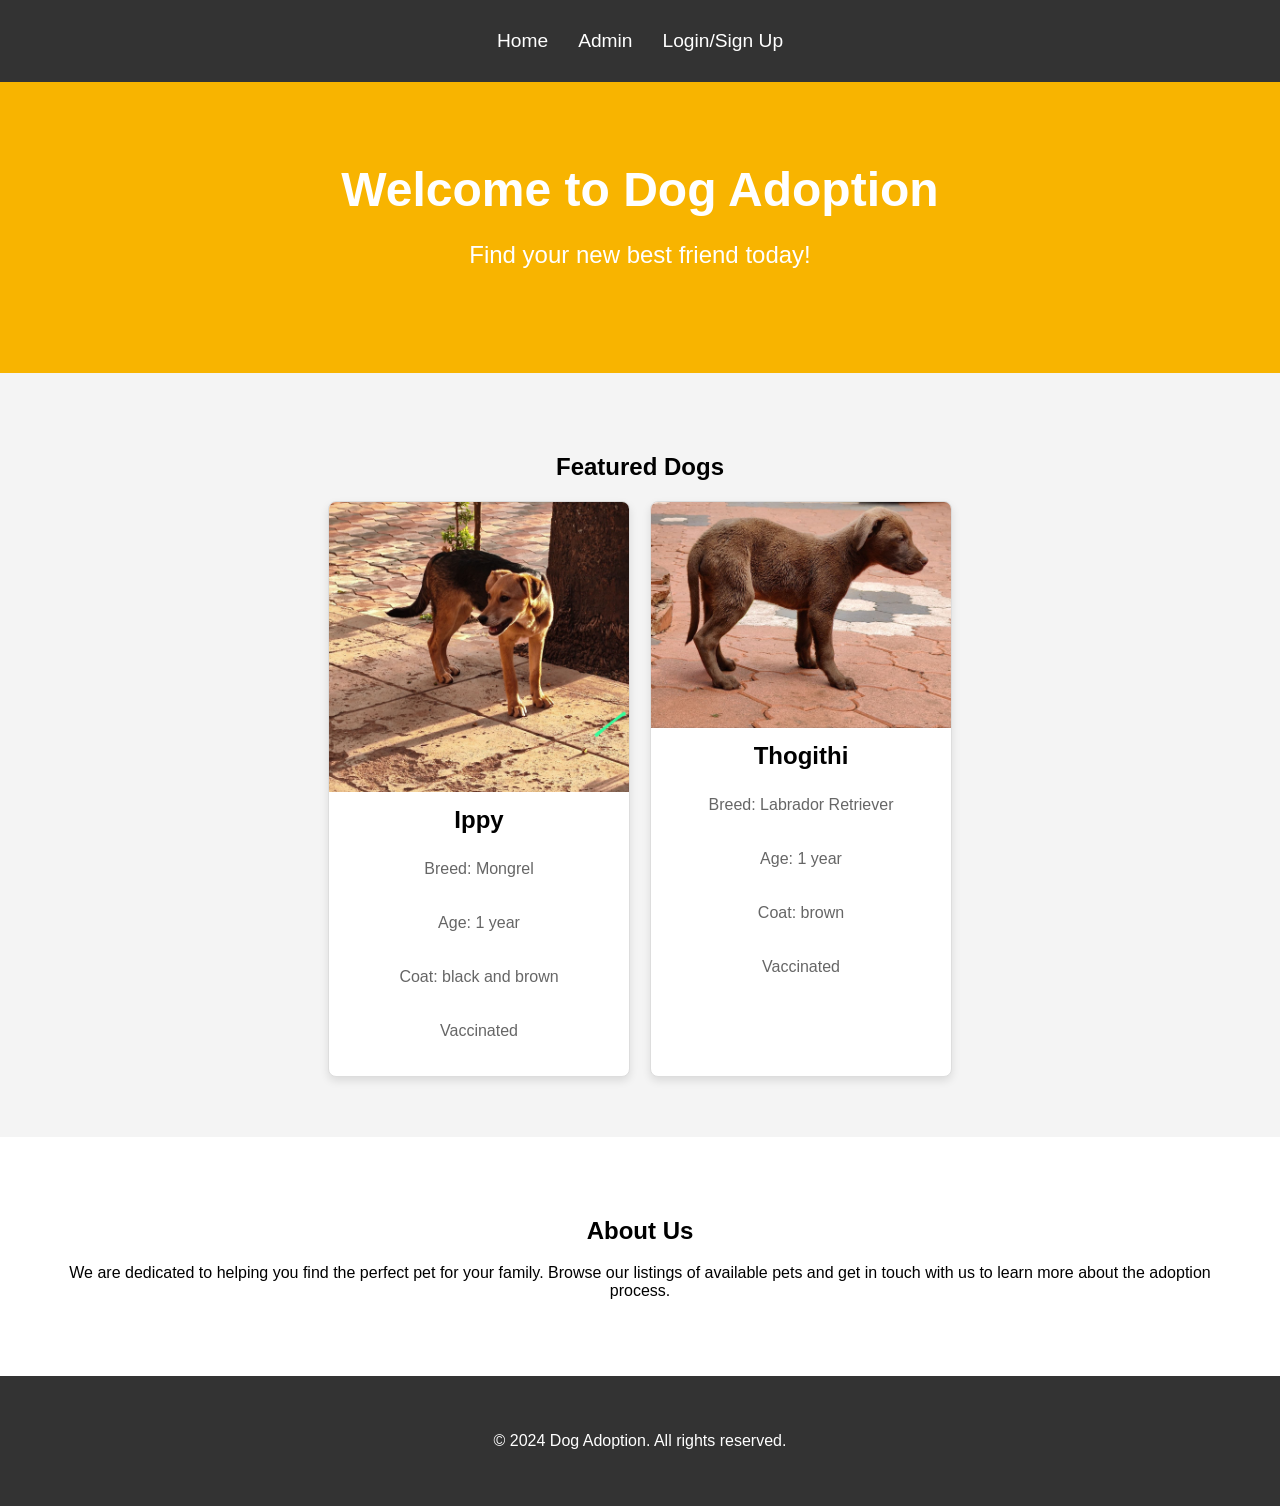
<file: index.html>
<!DOCTYPE html>
<html lang="en">
  <head>
    <meta charset="UTF-8" />
    <meta name="viewport" content="width=device-width, initial-scale=1.0" />
    <title>Dog Adoption</title>
    <link rel="stylesheet" href="styles.css" />
  </head>

  <body>
    <nav>
      <div class="container">
        <ul>
          <li><a href="index.html">Home</a></li>
          <li><a href="admin.php">Admin</a></li>

          <li><a href="loginn.php">Login/Sign Up</a></li>
        </ul>
      </div>
    </nav>

    <header id="home">
      <div class="container">
        <h1>Welcome to Dog Adoption</h1>
        <p>Find your new best friend today!</p>
      </div>
    </header>

    <section id="featured-pets">
      <div class="container">
        <h2>Featured Dogs</h2>
        <div class="pet-grid">
          <div class="pet-card">
            <img src="ippy.jpeg" alt="Ippy" />
            <h3>Ippy</h3>
            <p>Breed: Mongrel</p>
            <p>Age: 1 year</p>
            <p>Coat: black and brown</p>
            <p>Vaccinated</p>
          </div>
          <div class="pet-card">
            <img src="thogithi.jpeg" alt="Thogithi" />
            <h3>Thogithi</h3>
            <p>Breed: Labrador Retriever</p>
            <p>Age: 1 year</p>
            <p>Coat: brown</p>
            <p>Vaccinated</p>
          </div>
        </div>
      </div>
    </section>

    <section id="about">
      <div class="container">
        <h2>About Us</h2>
        <p>
          We are dedicated to helping you find the perfect pet for your family.
          Browse our listings of available pets and get in touch with us to
          learn more about the adoption process.
        </p>
      </div>
    </section>

    <footer>
      <div class="container">
        <p>&copy; 2024 Dog Adoption. All rights reserved.</p>
      </div>
    </footer>

    <script src="scripts.js"></script>
  </body>
</html>
</file>
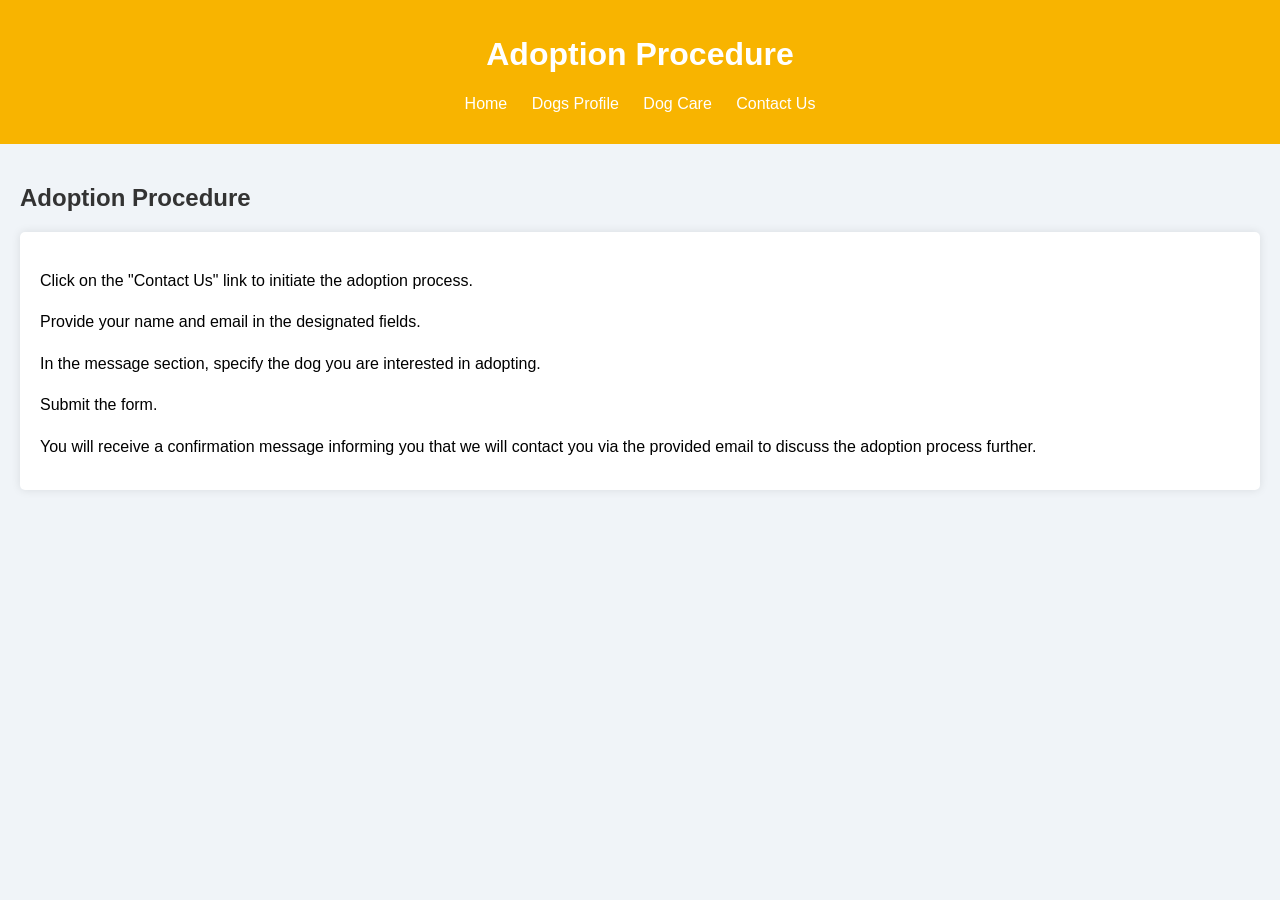
<file: adoption-process.html>
<!DOCTYPE html>
<html lang="en">

<head>
    <meta charset="UTF-8">
    <meta name="viewport" content="width=device-width, initial-scale=1.0">
    <title>Adoption Procedure</title>
    <link rel="stylesheet" href="dog-care.css">
</head>

<body>
    <header>
        <h1>Adoption Procedure</h1>
        <nav>
            <ul>
                <li><a href="nav.php">Home</a></li>
                <li><a href="dogs-profile.html">Dogs Profile</a></li>
                <li><a href="dog-care.html">Dog Care</a></li>
                <li><a href="contact-us.php">Contact Us</a></li>
            </ul>
        </nav>
    </header>
    <main>
        <h2>Adoption Procedure</h2>
        <section class="care-tips">
            <p>Click on the "Contact Us" link to initiate the adoption process.
            <p>Provide your name and email in the designated fields.</p>
            <p>In the message section, specify the dog you are interested in adopting.</p>
            <p>Submit the form.</p>
            <p>You will receive a confirmation message informing you that we will contact you via the provided email
                to
                discuss the adoption process further.</p>

    </main>
</body>

</html>
</file>
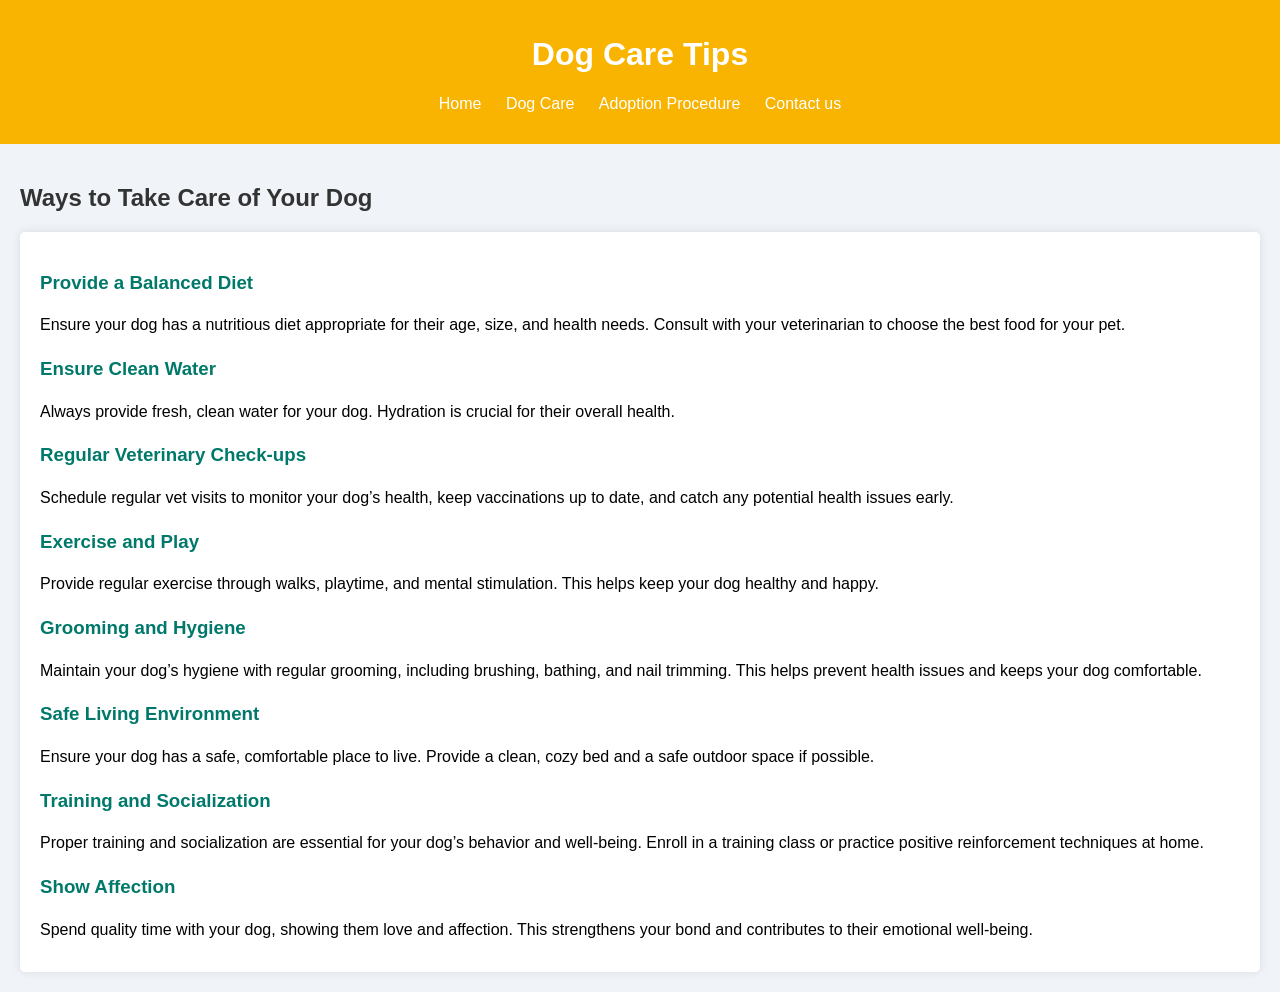
<file: dog-care.html>
<!DOCTYPE html>
<html lang="en">
  <head>
    <meta charset="UTF-8" />
    <meta name="viewport" content="width=device-width, initial-scale=1.0" />
    <title>Dog Care</title>
    <link rel="stylesheet" href="dog-care.css" />
  </head>

  <body>
    <header>
      <h1>Dog Care Tips</h1>
      <nav>
        <ul>
          <li><a href="nav.php">Home</a></li>
          <li><a href="dog-care.html">Dog Care</a></li>
          <li><a href="adoption-process.html">Adoption Procedure</a></li>
          <li><a href="contact-us.php">Contact us</a></li>
        </ul>
      </nav>
    </header>
    <main>
      <h2>Ways to Take Care of Your Dog</h2>
      <section class="care-tips">
        <h3>Provide a Balanced Diet</h3>
        <p>
          Ensure your dog has a nutritious diet appropriate for their age, size,
          and health needs. Consult with your veterinarian to choose the best
          food for your pet.
        </p>

        <h3>Ensure Clean Water</h3>
        <p>
          Always provide fresh, clean water for your dog. Hydration is crucial
          for their overall health.
        </p>

        <h3>Regular Veterinary Check-ups</h3>
        <p>
          Schedule regular vet visits to monitor your dog’s health, keep
          vaccinations up to date, and catch any potential health issues early.
        </p>

        <h3>Exercise and Play</h3>
        <p>
          Provide regular exercise through walks, playtime, and mental
          stimulation. This helps keep your dog healthy and happy.
        </p>

        <h3>Grooming and Hygiene</h3>
        <p>
          Maintain your dog’s hygiene with regular grooming, including brushing,
          bathing, and nail trimming. This helps prevent health issues and keeps
          your dog comfortable.
        </p>

        <h3>Safe Living Environment</h3>
        <p>
          Ensure your dog has a safe, comfortable place to live. Provide a
          clean, cozy bed and a safe outdoor space if possible.
        </p>

        <h3>Training and Socialization</h3>
        <p>
          Proper training and socialization are essential for your dog’s
          behavior and well-being. Enroll in a training class or practice
          positive reinforcement techniques at home.
        </p>

        <h3>Show Affection</h3>
        <p>
          Spend quality time with your dog, showing them love and affection.
          This strengthens your bond and contributes to their emotional
          well-being.
        </p>
      </section>
    </main>
  </body>
</html>
</file>
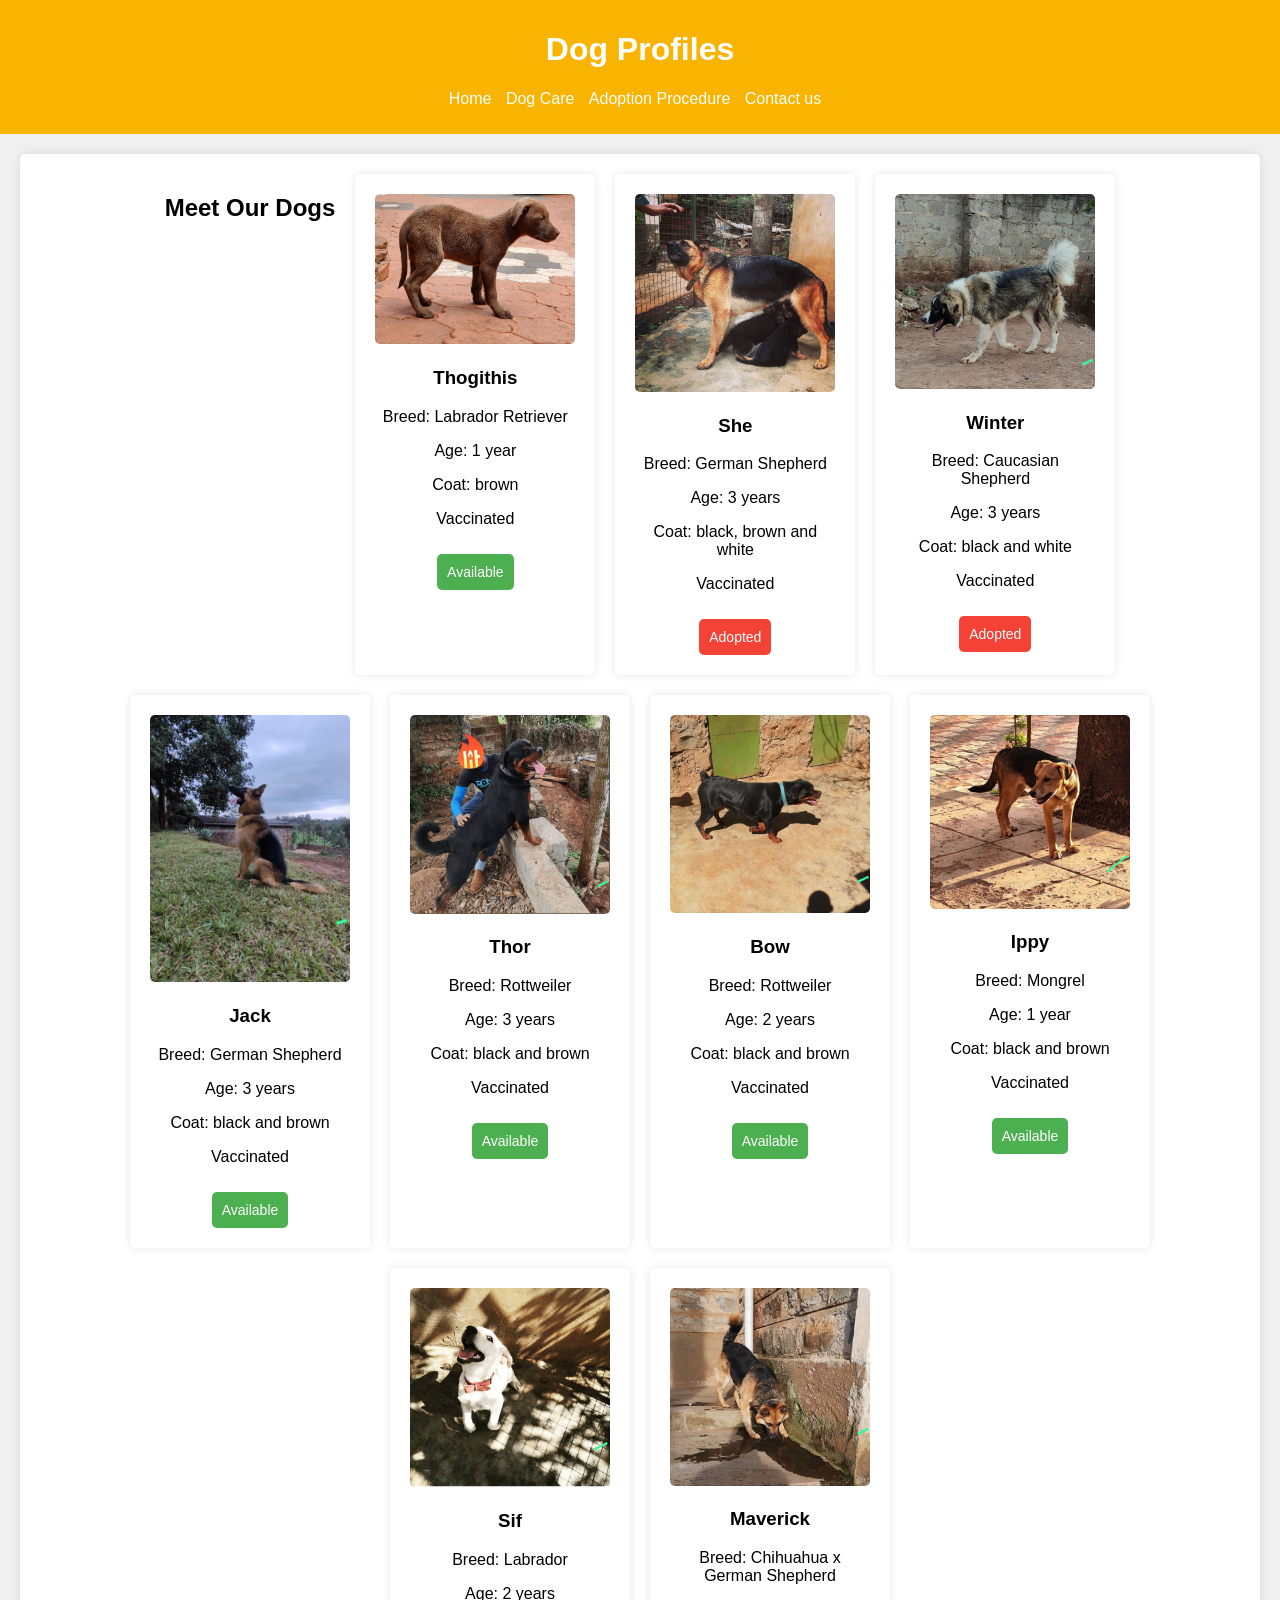
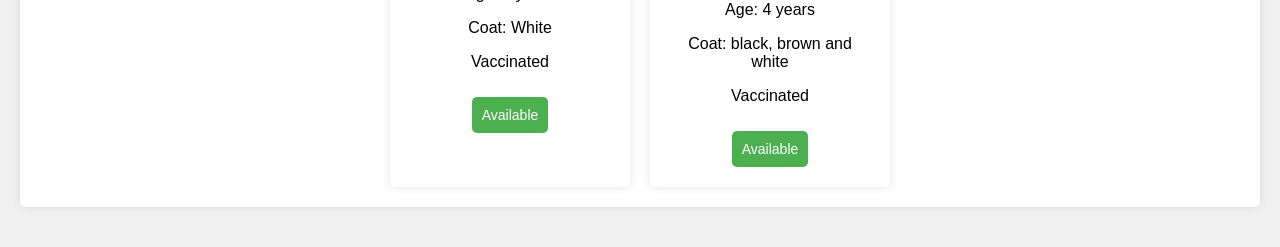
<file: dogs-profile.html>
<!DOCTYPE html>
<html lang="en">
  <head>
    <meta charset="UTF-8" />
    <meta name="viewport" content="width=device-width, initial-scale=1.0" />
    <title>Dog Profiles</title>
    <link rel="stylesheet" href="profile.css" />
  </head>

  <body>
    <header>
      <h1>Dog Profiles</h1>
      <nav>
        <ul>
          <li><a href="nav.php">Home</a></li>
          <li><a href="dog-care.html">Dog Care</a></li>
          <li><a href="adoption-process.html">Adoption Procedure</a></li>
          <li><a href="contact-us.php">Contact us</a></li>
        </ul>
      </nav>
    </header>

    <main>
      <section id="dogs">
        <h2>Meet Our Dogs</h2>
        <div class="dog-profile">
          <img src="thogithi.jpeg" alt="Dog 1" />
          <h3>Thogithis</h3>
          <p>Breed: Labrador Retriever</p>
          <p>Age: 1 year</p>
          <p>Coat: brown</p>
          <p>Vaccinated</p>
          <button class="available">Available</button>
        </div>
        <div class="dog-profile">
          <img src="she.jpeg" alt="Dog 2" />
          <h3>She</h3>
          <p>Breed: German Shepherd</p>
          <p>Age: 3 years</p>
          <p>Coat: black, brown and white</p>
          <p>Vaccinated</p>
          <button class="adopted">Adopted</button>
        </div>
        <div class="dog-profile">
          <img src="winter.jpeg" alt="Dog 3" />
          <h3>Winter</h3>
          <p>Breed: Caucasian Shepherd</p>
          <p>Age: 3 years</p>
          <p>Coat: black and white</p>
          <p>Vaccinated</p>
          <button class="adopted">Adopted</button>
        </div>
        <div class="dog-profile">
          <img src="jack.jpeg" alt="Dog 3" />
          <h3>Jack</h3>
          <p>Breed: German Shepherd</p>
          <p>Age: 3 years</p>
          <p>Coat: black and brown</p>
          <p>Vaccinated</p>
          <button class="available">Available</button>
        </div>
        <div class="dog-profile">
          <img src="thor.jpeg" alt="Dog 3" />
          <h3>Thor</h3>
          <p>Breed: Rottweiler</p>
          <p>Age: 3 years</p>
          <p>Coat: black and brown</p>
          <p>Vaccinated</p>
          <button class="available">Available</button>
        </div>
        <div class="dog-profile">
          <img src="bow.jpeg" alt="Dog 3" />
          <h3>Bow</h3>
          <p>Breed: Rottweiler</p>
          <p>Age: 2 years</p>
          <p>Coat: black and brown</p>
          <p>Vaccinated</p>
          <button class="available">Available</button>
        </div>
        <div class="dog-profile">
          <img src="ippy.jpeg" alt="Dog 3" />
          <h3>Ippy</h3>
          <p>Breed: Mongrel</p>
          <p>Age: 1 year</p>
          <p>Coat: black and brown</p>
          <p>Vaccinated</p>
          <button class="available">Available</button>
        </div>
        <div class="dog-profile">
          <img src="sif.jpeg" alt="Dog 3" />
          <h3>Sif</h3>
          <p>Breed: Labrador</p>
          <p>Age: 2 years</p>
          <p>Coat: White</p>
          <p>Vaccinated</p>
          <button class="available">Available</button>
        </div>
        <div class="dog-profile">
          <img src="maverick.jpeg" alt="Dog 3" />
          <h3>Maverick</h3>
          <p>Breed: Chihuahua x German Shepherd</p>
          <p>Age: 4 years</p>
          <p>Coat: black, brown and white</p>
          <p>Vaccinated</p>
          <button class="available">Available</button>
        </div>
      </section>
    </main>
  </body>
</html>
</file>
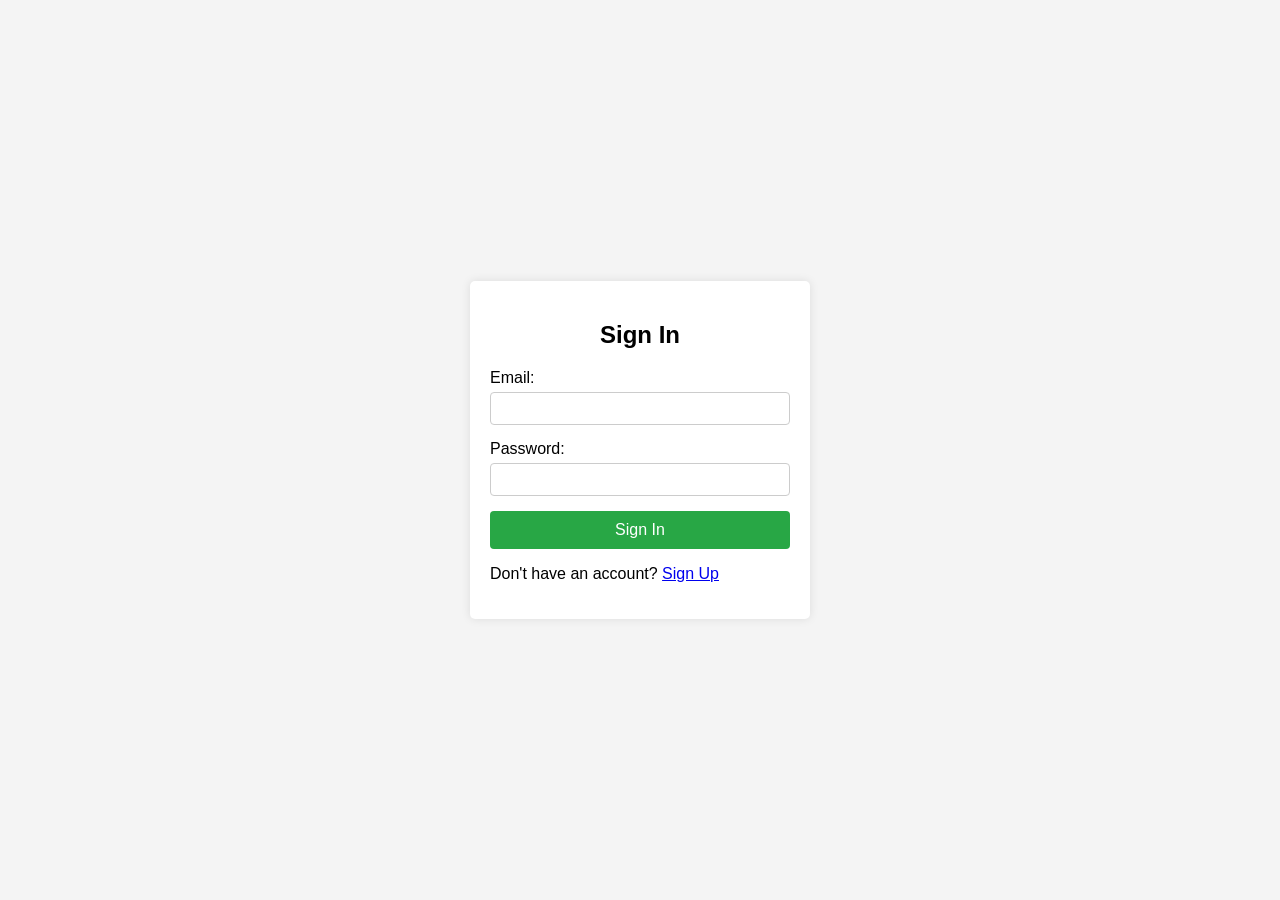
<file: signin.html>
<!DOCTYPE html>
<html lang="en">

<head>
    <meta charset="UTF-8">
    <meta name="viewport" content="width=device-width, initial-scale=1.0">
    <title>Sign In</title>
    <link rel="stylesheet" href="sign.css">
</head>

<body>
    <div class="container">
        <h2>Sign In</h2>
        <form id="signinForm" onsubmit="return validateSignInForm()">
            <div class="form-group">
                <label for="email">Email:</label>
                <input type="email" id="email" name="email" required>
            </div>
            <div class="form-group">
                <label for="password">Password:</label>
                <input type="password" id="password" name="password" required>
            </div>
            <button type="submit">Sign In</button>
        </form>
        <p>Don't have an account? <a href="index.html">Sign Up</a></p>
    </div>

    <script src="scripts.js"></script>
</body>

</html
</file>
<file: styles.css>
body {
    font-family: Arial, sans-serif;
    margin: 0;
    padding: 0;
    box-sizing: border-box;
}

nav {
    background-color: #333;
    color: white;
    padding: 10px 0;
}

nav ul {
    list-style: none;
    padding: 0;
    margin: 0;
    display: flex;
    justify-content: center;
}

nav ul li {
    margin: 0 15px;
}

nav ul li a {
    color: white;
    text-decoration: none;
    font-size: 1.2em;
}

nav ul li a:hover {
    text-decoration: underline;
}

header {
    background-color: #f8b400;
    color: white;
    padding: 60px 20px;
    text-align: center;
}

header h1 {
    margin: 0;
    font-size: 3em;
}

header p {
    font-size: 1.5em;
}

.container {
    max-width: 1200px;
    margin: 0 auto;
    padding: 20px;
}

#featured-pets {
    background-color: #f4f4f4;
    padding: 40px 20px;
}

#featured-pets h2 {
    text-align: center;
    margin-bottom: 20px;
}

.pet-grid {
    display: flex;
    flex-wrap: wrap;
    gap: 20px;
    justify-content: center;
}

.pet-card {
    background-color: white;
    border: 1px solid #ddd;
    border-radius: 8px;
    overflow: hidden;
    width: 300px;
    box-shadow: 0 4px 8px rgba(0, 0, 0, 0.1);
    text-align: center;
}

.pet-card img {
    width: 100%;
    height: auto;
}

.pet-card h3 {
    margin: 0;
    padding: 10px 0;
    font-size: 1.5em;
}

.pet-card p {
    padding: 0 20px 20px;
    color: #666;
}

#about {
    padding: 40px 20px;
    text-align: center;
}

footer {
    background-color: #333;
    color: white;
    text-align: center;
    padding: 20px 0;
}
</file>
<file: dog-care.css>
body {
    font-family: 'Helvetica Neue', Helvetica, Arial, sans-serif;
    background-color: #f0f4f8;
    margin: 0;
    padding: 0;
}

header {
    background-color: #f8b400;
    color: white;
    padding: 15px;
    text-align: center;
}

nav ul {
    list-style: none;
    padding: 0;
}

nav ul li {
    display: inline;
    margin: 0 10px;
}

nav ul li a {
    color: white;
    text-decoration: none;
}

main {
    padding: 20px;
    text-align: left;
}

h2 {
    color: #333;
}

section.care-tips {
    background: #fff;
    padding: 20px;
    border-radius: 5px;
    box-shadow: 0 0 10px rgba(0, 0, 0, 0.1);
}

section.care-tips h3 {
    color: #00796b;
    margin-top: 20px;
}

section.care-tips p {
    margin-bottom: 10px;
    line-height: 1.6;
}
</file>
<file: profile.css>
body {
    font-family: Arial, sans-serif;
    background-color: #f0f0f0;
    margin: 0;
    padding: 0;
}

header {
    background-color: #f8b400;
    color: white;
    padding: 10px;
    text-align: center;
}

nav ul {
    list-style-type: none;
    padding: 0;
}

nav ul li {
    display: inline;
    margin-right: 10px;
}

nav ul li a {
    color: white;
    text-decoration: none;
}

main {
    padding: 20px;
}

section {
    background-color: #fff;
    padding: 20px;
    margin-bottom: 20px;
    border-radius: 5px;
    box-shadow: 0 0 10px rgba(0, 0, 0, 0.1);
}

#dogs {
    display: flex;
    flex-wrap: wrap;
    gap: 20px;
    justify-content: center;
}

.dog-profile {
    background-color: #fff;
    padding: 20px;
    border-radius: 5px;
    box-shadow: 0 0 10px rgba(0, 0, 0, 0.1);
    text-align: center;
    width: 200px;
}

.dog-profile img {
    width: 100%;
    border-radius: 5px;
}

button {
    padding: 10px;
    border: none;
    border-radius: 5px;
    color: white;
    font-size: 14px;
    cursor: pointer;
    margin-top: 10px;
}

button.available {
    background-color: #4caf50;
}

button.adopted {
    background-color: #f44336;
}
</file>
<file: sign.css>
body {
    font-family: Arial, sans-serif;
    background-color: #f4f4f4;
    display: flex;
    justify-content: center;
    align-items: center;
    height: 100vh;
    margin: 0;
}

.container {
    background-color: #fff;
    padding: 20px;
    border-radius: 5px;
    box-shadow: 0 0 10px rgba(0, 0, 0, 0.1);
    width: 300px;
}

h2 {
    text-align: center;
    margin-bottom: 20px;
}

.form-group {
    margin-bottom: 15px;
}

label {
    display: block;
    margin-bottom: 5px;
}

input[type="text"],
input[type="email"],
input[type="password"] {
    width: 100%;
    padding: 8px;
    border: 1px solid #ccc;
    border-radius: 4px;
    box-sizing: border-box;
}

button {
    width: 100%;
    padding: 10px;
    background-color: #28a745;
    border: none;
    border-radius: 4px;
    color: white;
    font-size: 16px;
    cursor: pointer;
}

button:hover {
    background-color: #218838;
}
</file>
